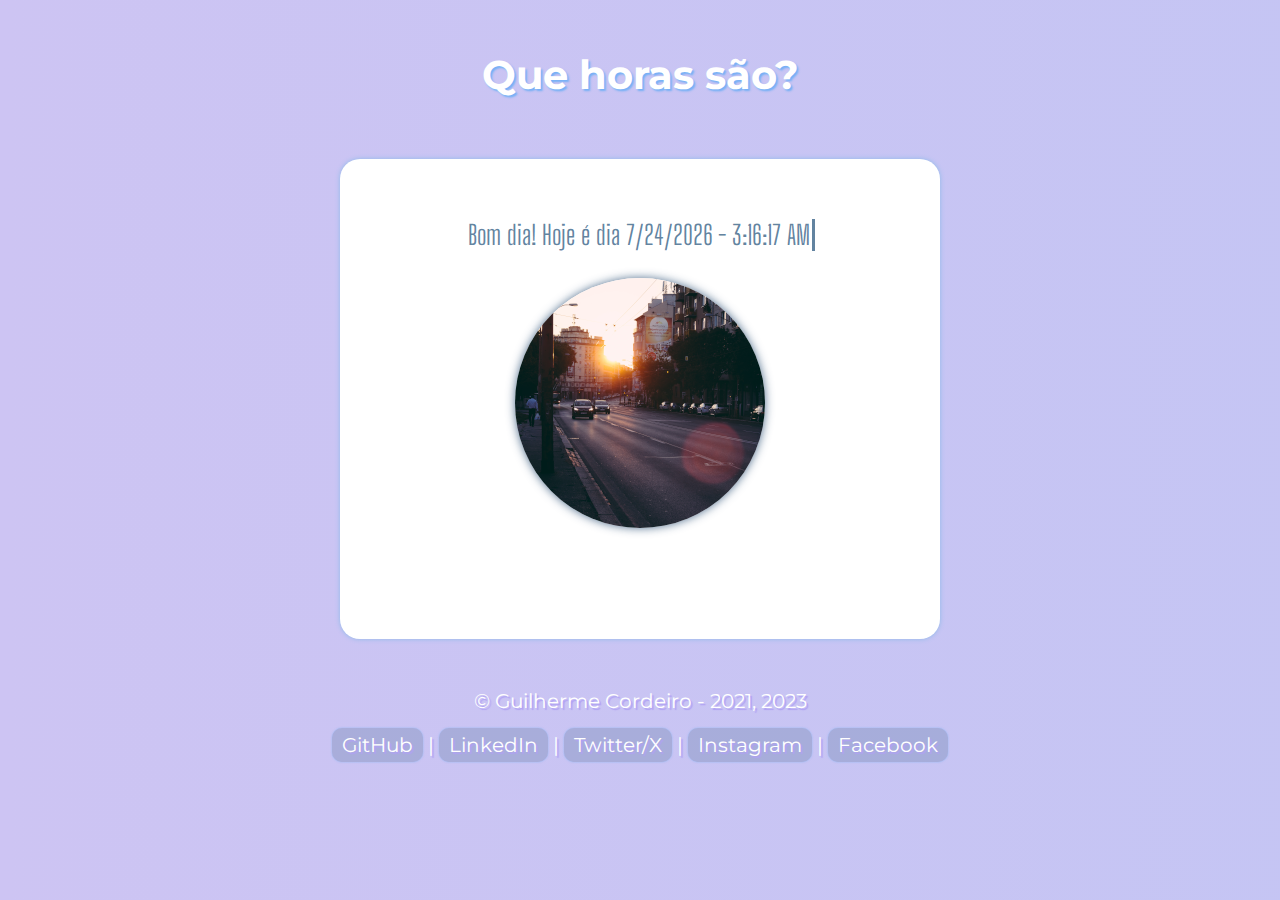
<file: index.html>
<!DOCTYPE html>
<html lang="pt-br">

<head>
    <meta charset="UTF-8">
    <meta http-equiv="X-UA-Compatible" content="IE=edge">
    <meta name="viewport" content="width=device-width, initial-scale=1.0">
    <title>Hora do Dia</title>
    <link rel="stylesheet" href="estilos/style.css">
</head>

<body>
    <header>
        <h1>Que horas são?</h1>
    </header>
    <section>
        <div id="divMsg">
            <p id="msg">
                <!-- Msg. personalizada -->
            </p>
        </div>
        <div id="divImg">
            <img id="img" src="#" alt="Imagem da hora atual">
        </div>
    </section>
    <footer>
        <div>
            <p>&copy; Guilherme Cordeiro - 2021, 2023</p>
        </div>
        <div>
            <p>
                <a href="https://github.com/gui-cordeiro" target="_blank" rel="external">GitHub</a>
                |
                <a href="https://linkedin.com/in/gui-cordeiro/" target="_blank" rel="external">LinkedIn</a>
                |
                <a href="https://x.com/guis_cordeiro" target="_blank" rel="external">Twitter/X</a>
                |
                <a href="https://instagram.com/gui.scordeiro/" target="_blank" rel="external">Instagram</a>
                |
                <a href="https://facebook.com/gui.scordeiro/" target="_blank" rel="external">Facebook</a>
            </p>
        </div>
    </footer>
    <script src="scripts/script.js"></script>
</body>

</html>
</file>
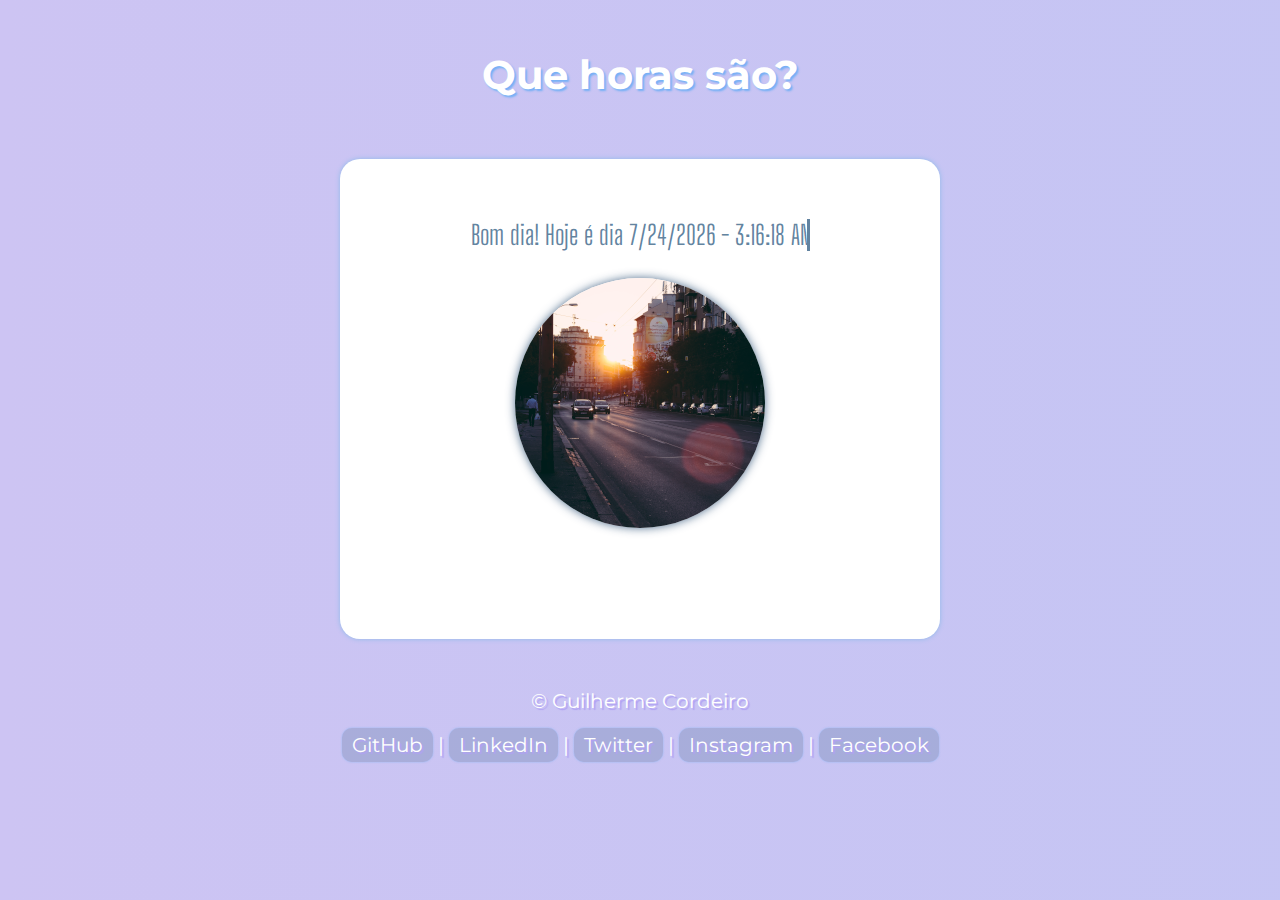
<file: arquivos/index.html>
<!DOCTYPE html>
<html lang="pt-br">

<head>
    <meta charset="UTF-8">
    <meta http-equiv="X-UA-Compatible" content="IE=edge">
    <meta name="viewport" content="width=device-width, initial-scale=1.0">
    <title>Hora do Dia</title>
    <link rel="stylesheet" href="style.css">
</head>

<body>
    <header>
        <h1>Que horas são?</h1>
    </header>
    <section>
        <div id="divMsg">
            <p id="msg">
                <!-- Msg. personalizada -->
            </p>
        </div>
        <div id="divImg">
            <img id="img" src="#" alt="Imagem da hora atual">
        </div>
    </section>
    <footer>
        <div>
            <p>&copy; Guilherme Cordeiro</p>
        </div>
        <div>
            <p>
                <a href="https://github.com/gui-cordeiro" target="_blank" rel="external">GitHub</a>
                |
                <a href="https://www.linkedin.com/in/gui-cordeiro/" target="_blank" rel="external">LinkedIn</a>
                |
                <a href="https://twitter.com/Gui_CdR" target="_blank" rel="external">Twitter</a>
                |
                <a href="https://www.instagram.com/gui_cdr/" target="_blank" rel="external">Instagram</a>
                |
                <a href="https://www.facebook.com/guilherme.cordeiro.56232" target="_blank" rel="external">Facebook</a>
            </p>
        </div>
    </footer>
    <script src="script.js"></script>
</body>

</html>
</file>
<file: estilos/style.css>
@charset 'UTF-8';

@import url('https://fonts.googleapis.com/css2?family=Montserrat:wght@100;200;300;400&display=swap');

@import url('https://fonts.googleapis.com/css2?family=Big+Shoulders+Display:wght@100;300;400&display=swap');

body {
    font: normal 15pt 'Montserrat', Arial, sans-serif;
    background-image: linear-gradient(to right, #cdc4f3, #96c5f7ee);
    background-size: 600% 600%;
    color: white;
    text-align: center;
    animation: colors 10s ease infinite;
}

@keyframes colors{
    0%{
        background-position: 0% 50%;
    }

    50%{
        background-position: 100% 50%;
    }

    100%{
        background-position: 0% 50%;
    }
}

header {
    font-style: 100;
    margin: 50px auto -40px auto;
    text-shadow: 2px 2px 2px #6faff5ee;
}

section{
    background-color: white;
    width: 600px;
    height: 480px;
    margin: 100px auto;
    border-radius: 20px;
    box-shadow: 0px 0px 5px #8dbae9;
}

section div#divMsg{
    display: flex;
    justify-content: center;
}

section p#msg {
    font: normal 20pt 'Big Shoulders Display';
    color: #26547cb9;
    width: 13em;
    margin-top: 60px;
    border-right: #26547cb9 solid 3px;
    white-space: nowrap;
    overflow: hidden;
    animation: blinkCursor 800ms infinite normal, typing 3.5s steps(40) normal;
}

@keyframes typing{
    0%{
        width: 0;
    }
    100%{
        width: 13em;
    }
}

@keyframes blinkCursor{
    from{
        border-right: #26547cb9 solid 2px;
    }
    to{
        border-right: transparent 3px;
        
    }
}

section div#divImg {
    padding-top: 0px;
}

section img#img{
    border-radius: 130px;
    box-shadow: 0px 0px 10px #3e5e81e3;
    transition: all 400ms ease;
}

footer {
    margin-top: -50px;
    text-shadow: 2px 2px 1px #b0a1f3;
}

footer a{
    color: white;
    text-decoration: none;
    background-color: #26547c34;
    padding: 5px 10px;
    border-radius: 10px;
    box-shadow: 0px 0px 2px #6fb0f5b0;
    transition: all 400ms ease;
}

footer a:hover{
    background-color: white;
    color: #6fb0f5da;
    text-shadow: 1px 1px 1px rgb(197, 197, 197);
    padding: 10px 15px;
    transition: all 400ms ease;
}


footer a:active{
    background-color: #26547ca9;
    color: white;
}
</file>
<file: arquivos/style.css>
@charset 'UTF-8';

@import url('https://fonts.googleapis.com/css2?family=Montserrat:wght@100;200;300;400&display=swap');

@import url('https://fonts.googleapis.com/css2?family=Big+Shoulders+Display:wght@100;300;400&display=swap');

body {
    font: normal 15pt 'Montserrat', Arial, sans-serif;
    background-image: linear-gradient(to right, #cdc4f3, #96c5f7ee);
    background-size: 600% 600%;
    color: white;
    text-align: center;
    animation: colors 10s ease infinite;
}

@keyframes colors{
    0%{
        background-position: 0% 50%;
    }

    50%{
        background-position: 100% 50%;
    }

    100%{
        background-position: 0% 50%;
    }
}

header {
    font-style: 100;
    margin: 50px auto -40px auto;
    text-shadow: 2px 2px 2px #6faff5ee;
}

section{
    background-color: white;
    width: 600px;
    height: 480px;
    margin: 100px auto;
    border-radius: 20px;
    box-shadow: 0px 0px 5px #8dbae9;
}

section div#divMsg{
    display: flex;
    justify-content: center;
}

section p#msg {
    font: normal 20pt 'Big Shoulders Display';
    color: #26547cb9;
    width: 12.6em;
    margin-top: 60px;
    border-right: #26547cb9 solid 3px;
    white-space: nowrap;
    overflow: hidden;
    animation: blinkCursor 800ms infinite normal, typing 3.5s steps(40) normal;
}

@keyframes typing{
    0%{
        width: 0;
    }
    100%{
        width: 12.6em;
    }
}

@keyframes blinkCursor{
    from{
        border-right: #26547cb9 solid 2px;
    }
    to{
        border-right: transparent 3px;
        
    }
}

section div#divImg {
    padding-top: 0px;
}

section img#img{
    border-radius: 130px;
    box-shadow: 0px 0px 10px #3e5e81e3;
    transition: all 400ms ease;
}

footer {
    margin-top: -50px;
    text-shadow: 2px 2px 1px #b0a1f3;
}

footer a{
    color: white;
    text-decoration: none;
    background-color: #26547c34;
    padding: 5px 10px;
    border-radius: 10px;
    box-shadow: 0px 0px 2px #6fb0f5b0;
    transition: all 400ms ease;
}

footer a:hover{
    background-color: white;
    color: #6fb0f5da;
    text-shadow: 1px 1px 1px rgb(197, 197, 197);
    padding: 10px 15px;
    transition: all 400ms ease;
}


footer a:active{
    background-color: #26547ca9;
    color: white;
}
</file>
